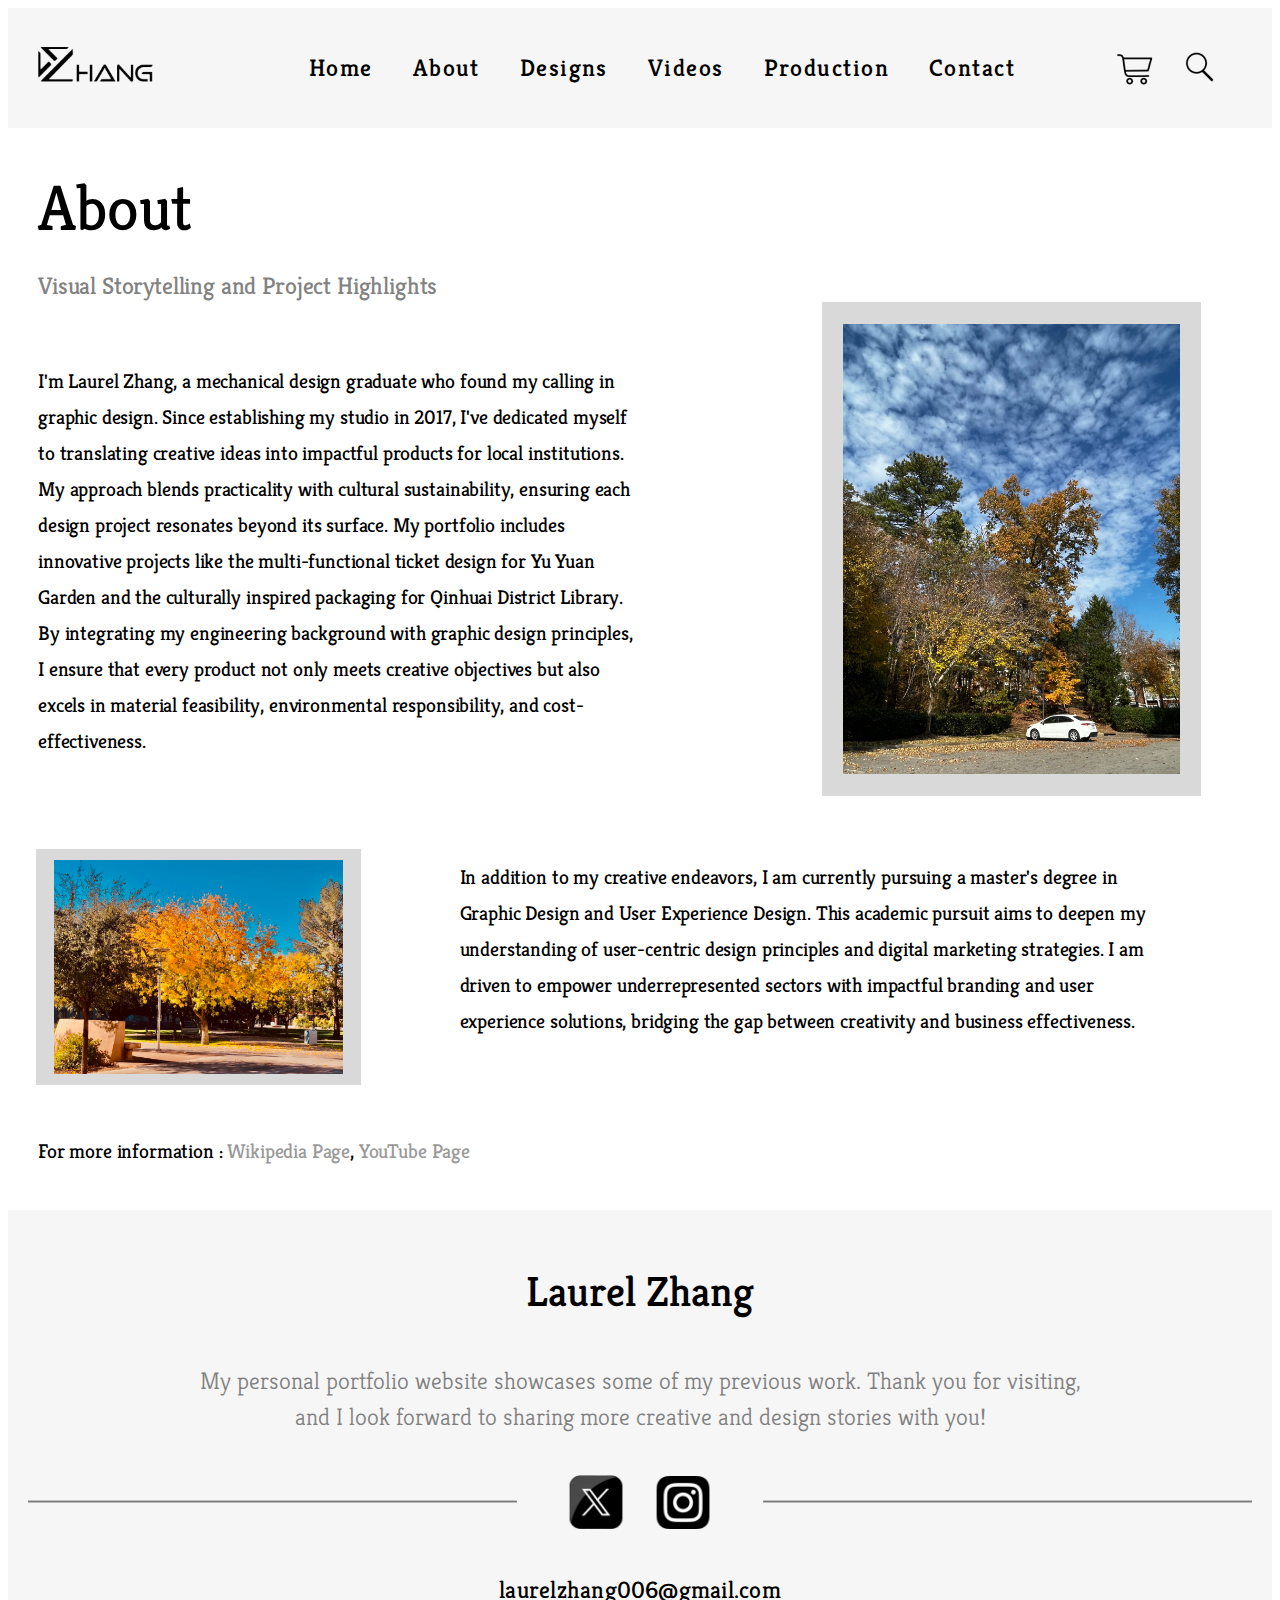
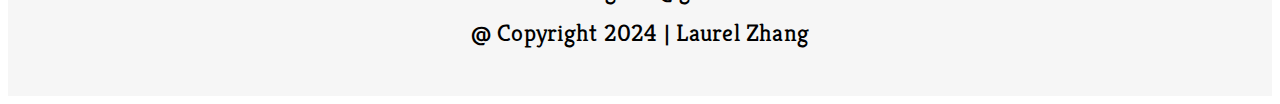
<file: about.html>
<!DOCTYPE html>
<html>
  <head>
    <title>About-Laurel Zhang (Chengchen Zhang)</title>
    <meta charset="utf-8" />
    <meta name="viewport" content="width=device-width, initial-scale=1" />

    <link rel="stylesheet" href="styles/about.css" />
    <link
      rel="stylesheet"
      href="https://fonts.googleapis.com/css2?family=Inter:wght@400;500&display=swap"
    />
    <link
      rel="stylesheet"
      href="https://fonts.googleapis.com/css2?family=Kreon:wght@500;700&display=swap"
    />
  </head>
  <body>
    <!-- !PAGE CONTENT! -->
    <div class="about-page">
      <!-- menu section -->
      <div class="menu">
        <a href="index.html">
          <img class="logo-icon" alt="logo" src="image/personal-logo.png" />
        </a>
        <!-- Toggle button for mobile -->
        <button class="menu-toggle" aria-label="Toggle menu">&#9776;</button>
        <!-- Menu items -->
        <div class="menu-items">
          <a href="index.html" class="home1">Home</a>
          <a href="about.html" class="about">About</a>
          <a href="designs.html" class="designs2">Designs</a>
          <a href="videos.html" class="videos3">Videos</a>
          <a href="production.html" class="production2">Production</a>
          <a href="contact.html" class="contact">Contact</a>
        </div>
        <!-- Icons section -->
        <div class="icon">
          <img
            class="shopping-cart-icon"
            alt="cart"
            src="image/shopping-cart-icon.png"
          />
          <img class="search-icon" alt="search" src="image/search-icon.png" />
        </div>
      </div>

      <!-- About section -->
      <div class="about-page1">
        <div class="about-page1-title">About</div>
        <div class="about-page1-text">
          Visual Storytelling and Project Highlights
        </div>

        <div class="about-content">
          <div class="about-page1-paragraph">
            I'm Laurel Zhang, a mechanical design graduate who found my calling
            in graphic design. Since establishing my studio in 2017, I've
            dedicated myself to translating creative ideas into impactful
            products for local institutions. My approach blends practicality
            with cultural sustainability, ensuring each design project resonates
            beyond its surface. My portfolio includes innovative projects like
            the multi-functional ticket design for Yu Yuan Garden and the
            culturally inspired packaging for Qinhuai District Library. By
            integrating my engineering background with graphic design
            principles, I ensure that every product not only meets creative
            objectives but also excels in material feasibility, environmental
            responsibility, and cost-effectiveness.
          </div>

          <div class="left-section">
            <img class="image-az" alt="az" src="image/a2.jpg" />
            <div class="square"></div>
          </div>
        </div>

        <div class="about-content">
          <div class="right-section">
            <img class="image-asu" alt="asu" src="image/asu.png" />
            <div class="square"></div>
          </div>

          <div class="about-page1-paragraph2">
            In addition to my creative endeavors, I am currently pursuing a
            master's degree in Graphic Design and User Experience Design. This
            academic pursuit aims to deepen my understanding of user-centric
            design principles and digital marketing strategies. I am driven to
            empower underrepresented sectors with impactful branding and user
            experience solutions, bridging the gap between creativity and
            business effectiveness.
          </div>
        </div>

        <div class="about-page1-paragraph">
          For more information :
          <a href="https://www.wikipedia.org/" target="_blank">Wikipedia Page</a
          >,
          <a href="https://www.youtube.com/" target="_blank">YouTube Page</a>
        </div>
      </div>

      <!-- bottom section -->
      <div class="bottom">
        <div class="laurel-zhang">Laurel Zhang</div>
        <div class="personal-details">
          My personal portfolio website showcases some of my previous work.
          Thank you for visiting, and I look forward to sharing more creative
          and design stories with you!
        </div>
        <img class="x-ins" alt="" src="image/x-ins.png" />
        <div class="bottom-email">
          laurelzhang006@gmail.com<br />
          @ Copyright 2024 | Laurel Zhang
        </div>
      </div>
    </div>

    <script>
      var menuToggle = document.querySelector(".menu-toggle");
      var menuItems = document.querySelector(".menu-items");
      var icon = document.querySelector(".icon");

      if (menuToggle && menuItems) {
        menuToggle.addEventListener("click", function () {
          this.classList.toggle("active");
          menuItems.classList.toggle("active");
          icon.classList.toggle("active");
        });
      }
    </script>
  </body>
</html>
</file>
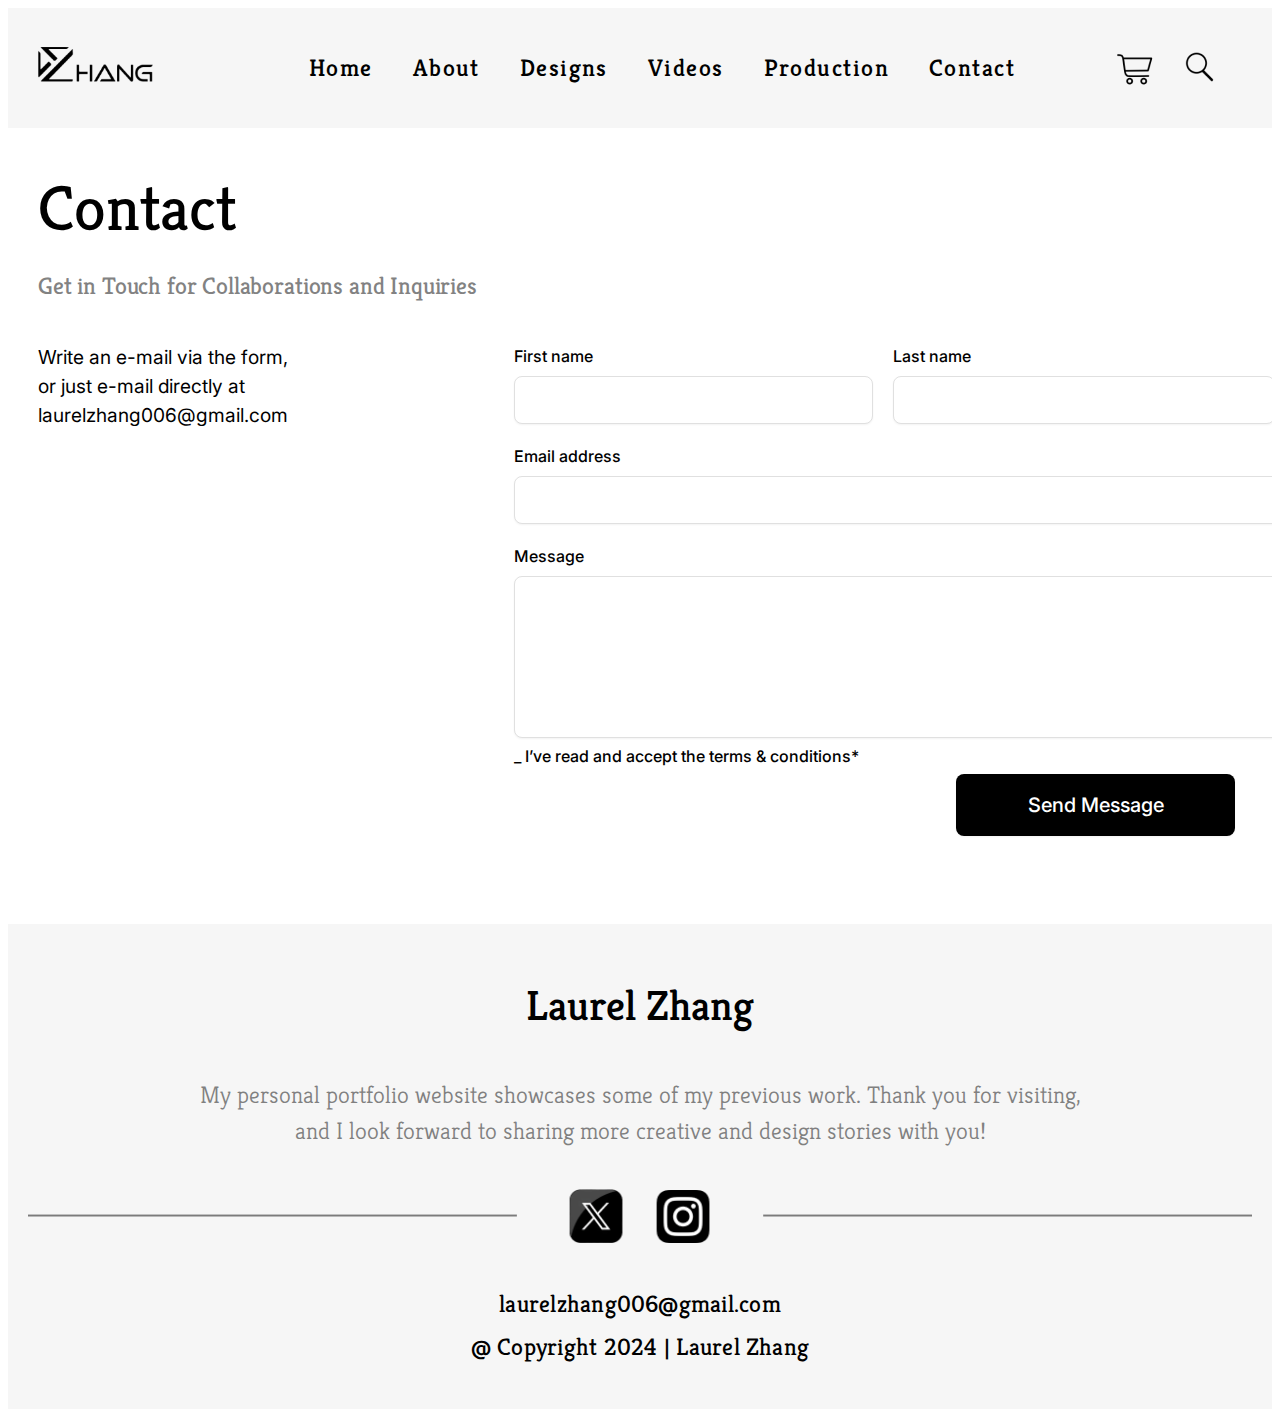
<file: contact.html>
<!DOCTYPE html>
<html>
  <head>
    <title>Contact-Laurel Zhang (Chengchen Zhang)</title>
    <meta charset="utf-8" />
    <meta name="viewport" content="width=device-width, initial-scale=1" />
    <link rel="stylesheet" href="styles/contact.css">
    <link
      rel="stylesheet"
      href="https://fonts.googleapis.com/css2?family=Inter:wght@400;500&display=swap"
    />
    <link
      rel="stylesheet"
      href="https://fonts.googleapis.com/css2?family=Kreon:wght@500;700&display=swap"
    />
  </head>
  <body>
    <!-- !PAGE CONTENT! -->
    <div class="contact-page">
      <!-- menu section -->
      <div class="menu">
        <a href="index.html">
          <img class="logo-icon" alt="logo" src="image/personal-logo.png" />
        </a>
        <!-- Toggle button for mobile -->
        <button class="menu-toggle" aria-label="Toggle menu">&#9776;</button>
        <!-- Menu items -->
        <div class="menu-items">
          <a href="index.html" class="home1">Home</a>
          <a href="about.html" class="about">About</a>
          <a href="designs.html" class="designs2">Designs</a>
          <a href="videos.html" class="videos3">Videos</a>
          <a href="production.html" class="production2">Production</a>
          <a href="contact.html" class="contact">Contact</a>
        </div>
        <!-- Icons section -->
        <div class="icon">
          <img
            class="shopping-cart-icon"
            alt="cart"
            src="image/shopping-cart-icon.png"
          />
          <img class="search-icon" alt="search" src="image/search-icon.png" />
        </div>
      </div>

      <!--Contact section -->
      <div class="contact-page1">
        <div class="contact-page1-title">Contact</div>
        <div class="contact-page1-text">
          Get in Touch for Collaborations and Inquiries
        </div>
      </div>

      <!--Details-->
      <div class="contact-items">
        <div class="email-details">
          <p>
            Write an e-mail via the form,<br />
            or just e-mail directly at <br />
            laurelzhang006@gmail.com
          </p>
        </div>

        <div class="input">
          <div class="first-name">First name</div>
          <div class="field"></div>
        </div>
        <div class="input1">
          <div class="first-name">Last name</div>
          <div class="field"></div>
        </div>
        <div class="input2">
          <div class="first-name">Email address</div>
          <div class="field"></div>
        </div>
        <div class="input3">
          <div class="first-name">Message</div>
          <div class="field"></div>
        </div>
        <div class="button">
          <div class="send-message">Send Message</div>
        </div>
        <div class="info">_ I’ve read and accept the terms & conditions*</div>
      </div>

      <!-- bottom section -->
      <div class="bottom">
        <div class="laurel-zhang">Laurel Zhang</div>
        <div class="personal-details">
          My personal portfolio website showcases some of my previous work.
          Thank you for visiting, and I look forward to sharing more creative
          and design stories with you!
        </div>
        <img class="x-ins" alt="" src="image/x-ins.png" />
        <div class="bottom-email">
          laurelzhang006@gmail.com<br />
          @ Copyright 2024 | Laurel Zhang
        </div>
      </div>
    </div>

    <script>
      var menuToggle = document.querySelector(".menu-toggle");
      var menuItems = document.querySelector(".menu-items");
      var icon = document.querySelector(".icon");

      if (menuToggle && menuItems) {
        menuToggle.addEventListener("click", function () {
          this.classList.toggle("active");
          menuItems.classList.toggle("active");
          icon.classList.toggle("active");
        });
      }
    </script>
  </body>
</html>
</file>
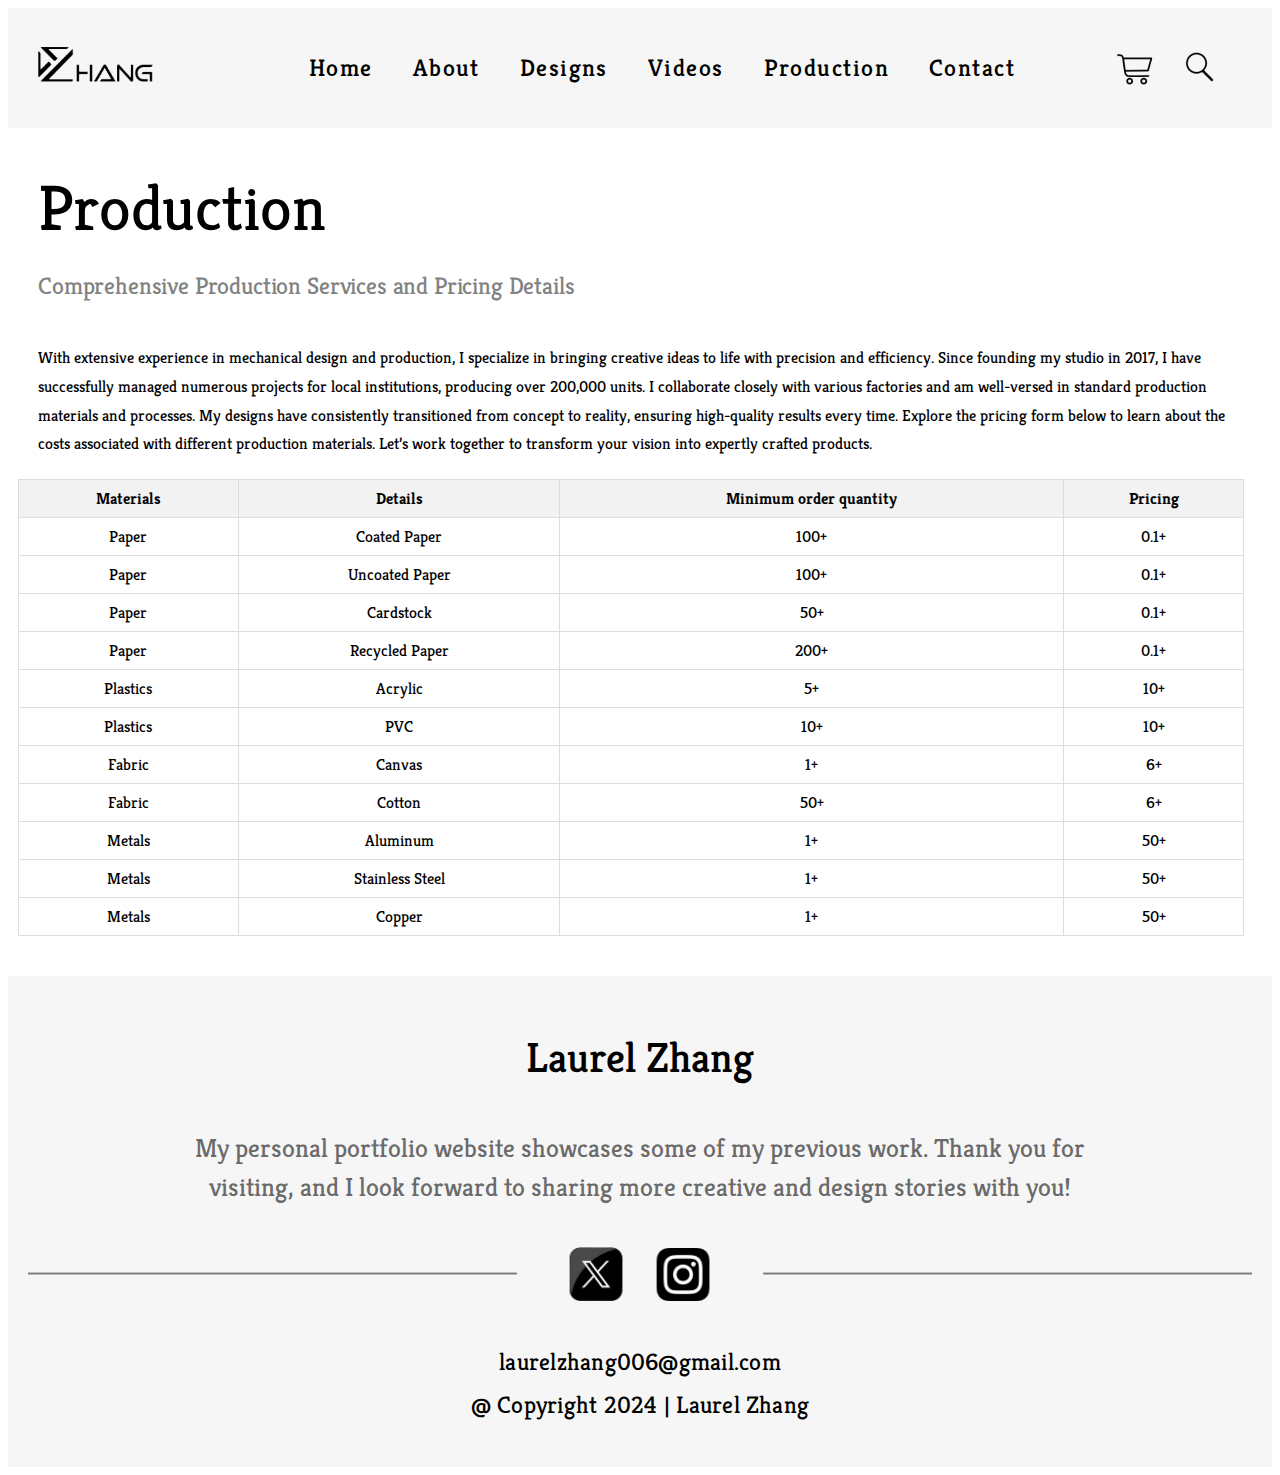
<file: production.html>
<!DOCTYPE html>
<html>
  <head>
    <title>Production-Laurel Zhang (Chengchen Zhang)</title>
    <meta charset="utf-8" />
    <meta name="viewport" content="width=device-width, initial-scale=1" />
    <link rel="stylesheet" href="styles/production.css">
    <link
      rel="stylesheet"
      href="https://fonts.googleapis.com/css2?family=Inter:wght@400;500&display=swap"
    />
    <link
      rel="stylesheet"
      href="https://fonts.googleapis.com/css2?family=Kreon:wght@500;700&display=swap"
    />
  </head>
  <body>
    <!-- !PAGE CONTENT! -->
    <div class="production-page">
      <!-- menu section -->
      <div class="menu">
        <a href="index.html">
          <img class="logo-icon" alt="logo" src="image/personal-logo.png" />
        </a>
        <!-- Toggle button for mobile -->
        <button class="menu-toggle" aria-label="Toggle menu">&#9776;</button>
        <!-- Menu items -->
        <div class="menu-items">
          <a href="index.html" class="home1">Home</a>
          <a href="about.html" class="about">About</a>
          <a href="designs.html" class="designs2">Designs</a>
          <a href="videos.html" class="videos3">Videos</a>
          <a href="production.html" class="production2">Production</a>
          <a href="contact.html" class="contact">Contact</a>
        </div>
        <!-- Icons section -->
        <div class="icon">
          <img
            class="shopping-cart-icon"
            alt="cart"
            src="image/shopping-cart-icon.png"
          />
          <img class="search-icon" alt="search" src="image/search-icon.png" />
        </div>
      </div>

      <!--production section -->
      <div class="production-page1">
        <div class="production-page1-title">Production</div>
        <div class="production-page1-text">
          Comprehensive Production Services and Pricing Details
        </div>
      </div>

      <div class="production-page1-paragraph">
        With extensive experience in mechanical design and production, I
        specialize in bringing creative ideas to life with precision and
        efficiency. Since founding my studio in 2017, I have successfully
        managed numerous projects for local institutions, producing over 200,000
        units. I collaborate closely with various factories and am well-versed
        in standard production materials and processes. My designs have
        consistently transitioned from concept to reality, ensuring high-quality
        results every time. Explore the pricing form below to learn about the
        costs associated with different production materials. Let’s work
        together to transform your vision into expertly crafted products.
      </div>

      <!--table section -->

      <table id="material-table">
        <thead>
          <tr>
            <th>Materials</th>
            <th>Details</th>
            <th data-type="number">Minimum order quantity</th>
            <th data-type="number">Pricing</th>
          </tr>
        </thead>
        <tbody>
          <tr>
            <td>Paper</td>
            <td>Coated Paper</td>
            <td>100+</td>
            <td>0.1+</td>
          </tr>
          <tr>
            <td>Paper</td>
            <td>Uncoated Paper</td>
            <td>100+</td>
            <td>0.1+</td>
          </tr>
          <tr>
            <td>Paper</td>
            <td>Cardstock</td>
            <td>50+</td>
            <td>0.1+</td>
          </tr>
          <tr>
            <td>Paper</td>
            <td>Recycled Paper</td>
            <td>200+</td>
            <td>0.1+</td>
          </tr>
          <tr>
            <td>Plastics</td>
            <td>Acrylic</td>
            <td>5+</td>
            <td>10+</td>
          </tr>
          <tr>
            <td>Plastics</td>
            <td>PVC</td>
            <td>10+</td>
            <td>10+</td>
          </tr>
          <tr>
            <td>Fabric</td>
            <td>Canvas</td>
            <td>1+</td>
            <td>6+</td>
          </tr>
          <tr>
            <td>Fabric</td>
            <td>Cotton</td>
            <td>50+</td>
            <td>6+</td>
          </tr>
          <tr>
            <td>Metals</td>
            <td>Aluminum</td>
            <td>1+</td>
            <td>50+</td>
          </tr>
          <tr>
            <td>Metals</td>
            <td>Stainless Steel</td>
            <td>1+</td>
            <td>50+</td>
          </tr>
          <tr>
            <td>Metals</td>
            <td>Copper</td>
            <td>1+</td>
            <td>50+</td>
          </tr>
        </tbody>
      </table>

      <!-- bottom section -->
      <div class="bottom">
        <div class="laurel-zhang">Laurel Zhang</div>
        <div class="personal-details">
          My personal portfolio website showcases some of my previous work.
          Thank you for visiting, and I look forward to sharing more creative
          and design stories with you!
        </div>
        <img class="x-ins" alt="" src="image/x-ins.png" />
        <div class="bottom-email">
          laurelzhang006@gmail.com<br />
          @ Copyright 2024 | Laurel Zhang
        </div>
      </div>
    </div>

    <script>
      var menuToggle = document.querySelector(".menu-toggle");
      var menuItems = document.querySelector(".menu-items");
      var icon = document.querySelector(".icon");

      if (menuToggle && menuItems) {
        menuToggle.addEventListener("click", function () {
          this.classList.toggle("active");
          menuItems.classList.toggle("active");
          icon.classList.toggle("active");
        });
      }
    </script>

    <script>
      document.addEventListener("DOMContentLoaded", () => {
        const table = document.querySelector("#material-table");
        const headers = table.querySelectorAll("th");

        headers.forEach((header, index) => {
          header.addEventListener("click", () => {
            sortTableByColumn(table, index, header.dataset.type);
          });
        });
      });

      function sortTableByColumn(table, columnIndex, type) {
        const tbody = table.querySelector("tbody");
        const rows = Array.from(tbody.querySelectorAll("tr"));

        const getCellValue = (row, index) => {
          const cell = row.children[index];
          const cellText = cell ? cell.textContent.trim() : "";
          return type === "number"
            ? parseFloat(cellText.replace(/[^\d.-]/g, ""))
            : cellText;
        };

        const compare = (a, b) => {
          const aValue = getCellValue(a, columnIndex);
          const bValue = getCellValue(b, columnIndex);

          if (type === "number") {
            return aValue - bValue;
          } else {
            return aValue.localeCompare(bValue);
          }
        };

        const sortedRows = rows.sort((a, b) => compare(a, b));

        while (tbody.firstChild) {
          tbody.removeChild(tbody.firstChild);
        }

        sortedRows.forEach((row) => tbody.appendChild(row));
      }
    </script>
  </body>
</html>
</file>
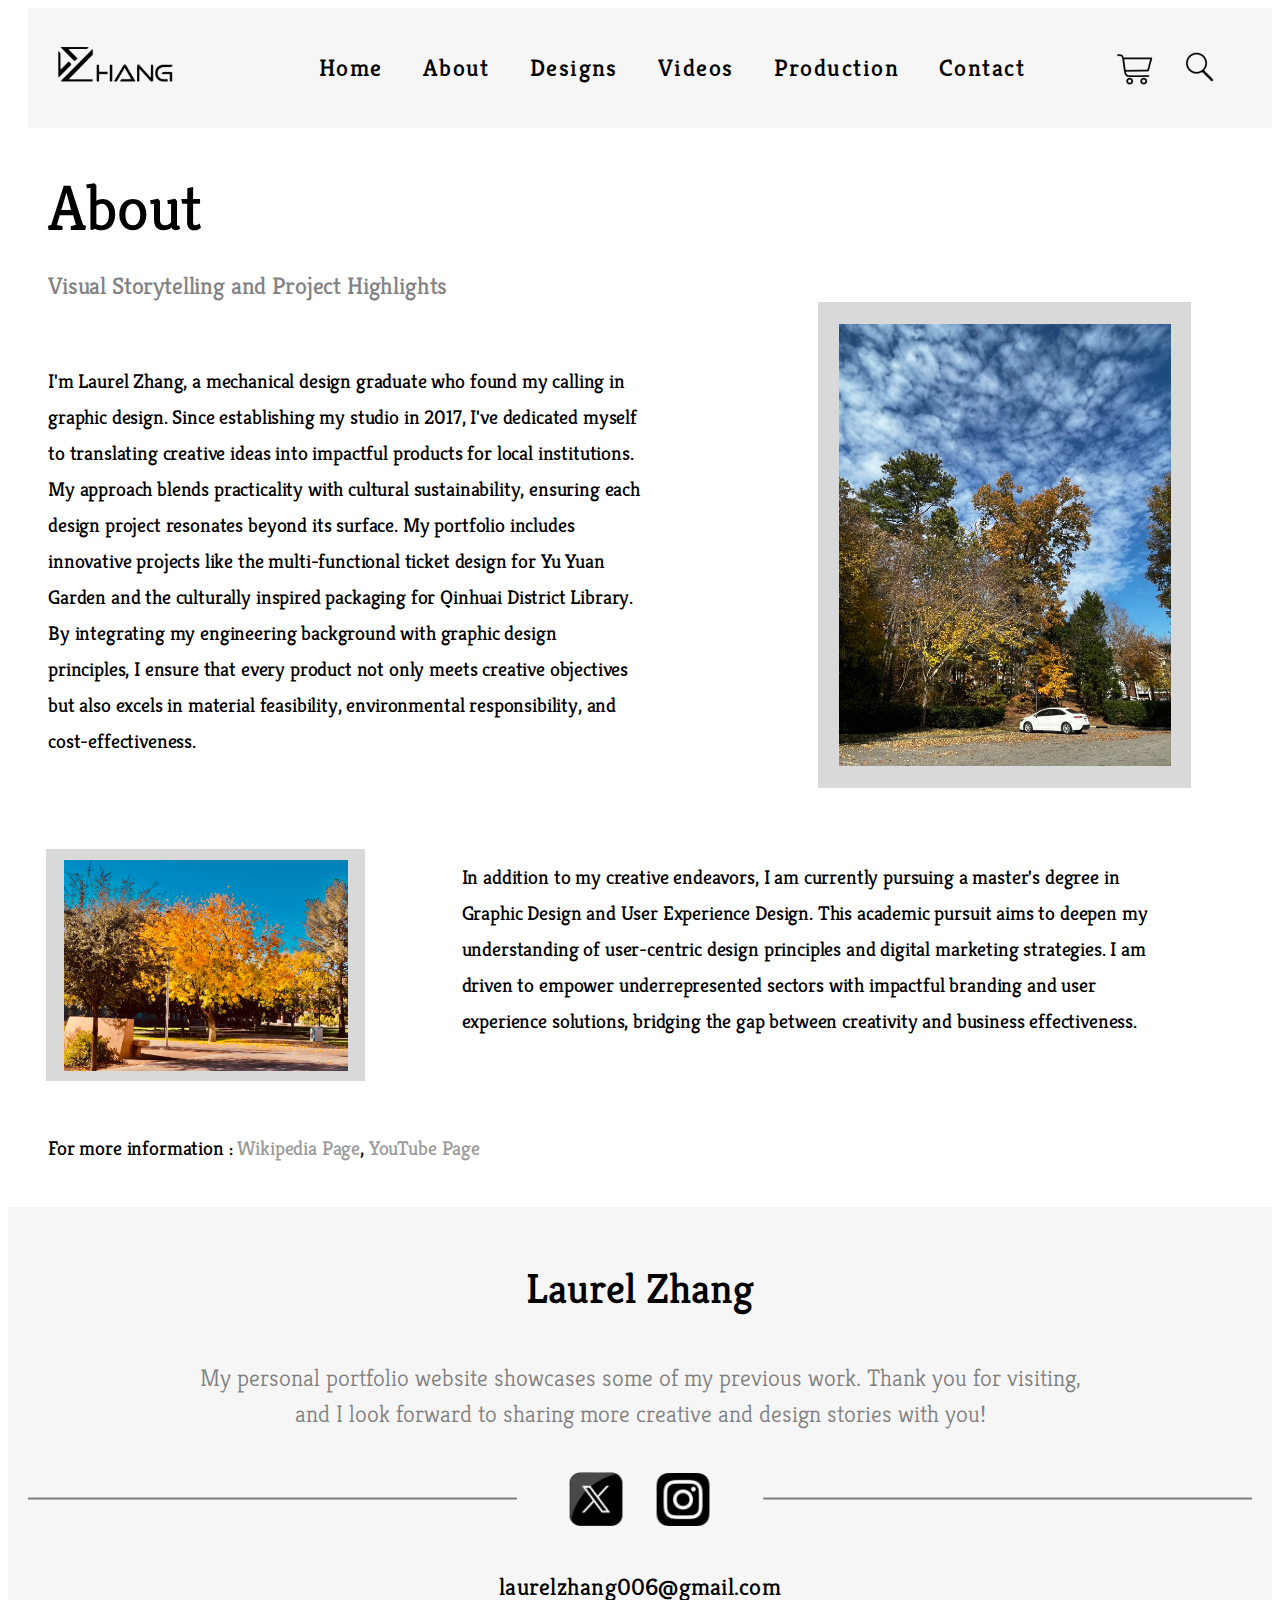
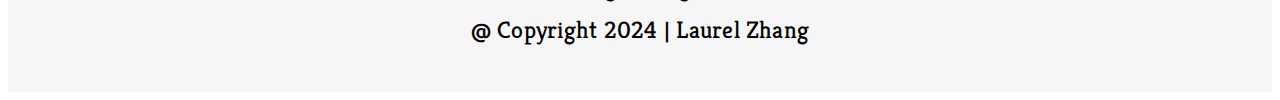
<file: x455/about.html>
<!DOCTYPE html>
<html>
  <head>
    <title>About-Laurel Zhang (Chengchen Zhang)</title>
    <meta charset="utf-8" />
    <meta name="viewport" content="width=device-width, initial-scale=1" />

    <link rel="stylesheet" href="/css/about.css" />
    <link
      rel="stylesheet"
      href="https://fonts.googleapis.com/css2?family=Inter:wght@400;500&display=swap"
    />
    <link
      rel="stylesheet"
      href="https://fonts.googleapis.com/css2?family=Kreon:wght@500;700&display=swap"
    />
  </head>
  <body>
    <!-- !PAGE CONTENT! -->
    <div class="about-page">
      <!-- menu section -->
      <div class="menu">
        <a href="/index.html">
          <img class="logo-icon" alt="logo" src="/image/personal-logo.png" />
        </a>
        <!-- Toggle button for mobile -->
        <button class="menu-toggle" aria-label="Toggle menu">&#9776;</button>
        <!-- Menu items -->
        <div class="menu-items">
          <a href="/index.html" class="home1">Home</a>
          <a href="about.html" class="about">About</a>
          <a href="designs.html" class="designs2">Designs</a>
          <a href="videos.html" class="videos3">Videos</a>
          <a href="production.html" class="production2">Production</a>
          <a href="contact.html" class="contact">Contact</a>
        </div>
        <!-- Icons section -->
        <div class="icon">
          <img
            class="shopping-cart-icon"
            alt="cart"
            src="/image/shopping-cart-icon.png"
          />
          <img class="search-icon" alt="search" src="/image/search-icon.png" />
        </div>
      </div>

      <!-- About section -->
      <div class="about-page1">
        <div class="about-page1-title">About</div>
        <div class="about-page1-text">
          Visual Storytelling and Project Highlights
        </div>

        <div class="about-content">
          <div class="about-page1-paragraph">
            I'm Laurel Zhang, a mechanical design graduate who found my calling
            in graphic design. Since establishing my studio in 2017, I've
            dedicated myself to translating creative ideas into impactful
            products for local institutions. My approach blends practicality
            with cultural sustainability, ensuring each design project resonates
            beyond its surface. My portfolio includes innovative projects like
            the multi-functional ticket design for Yu Yuan Garden and the
            culturally inspired packaging for Qinhuai District Library. By
            integrating my engineering background with graphic design
            principles, I ensure that every product not only meets creative
            objectives but also excels in material feasibility, environmental
            responsibility, and cost-effectiveness.
          </div>

          <div class="left-section">
            <img class="image-az" alt="az" src="/image/a2.jpg" />
            <div class="square"></div>
          </div>
        </div>

        <div class="about-content">
          <div class="right-section">
            <img class="image-asu" alt="asu" src="/image/asu.png" />
            <div class="square"></div>
          </div>

          <div class="about-page1-paragraph2">
            In addition to my creative endeavors, I am currently pursuing a
            master's degree in Graphic Design and User Experience Design. This
            academic pursuit aims to deepen my understanding of user-centric
            design principles and digital marketing strategies. I am driven to
            empower underrepresented sectors with impactful branding and user
            experience solutions, bridging the gap between creativity and
            business effectiveness.
          </div>
        </div>

        <div class="about-page1-paragraph">
          For more information :
          <a href="https://www.wikipedia.org/" target="_blank">Wikipedia Page</a
          >,
          <a href="https://www.youtube.com/" target="_blank">YouTube Page</a>
        </div>
      </div>

      <!-- bottom section -->
      <div class="bottom">
        <div class="laurel-zhang">Laurel Zhang</div>
        <div class="personal-details">
          My personal portfolio website showcases some of my previous work.
          Thank you for visiting, and I look forward to sharing more creative
          and design stories with you!
        </div>
        <img class="x-ins" alt="" src="/image/x-ins.png" />
        <div class="bottom-email">
          laurelzhang006@gmail.com<br />
          @ Copyright 2024 | Laurel Zhang
        </div>
      </div>
    </div>

    <script>
      var menuToggle = document.querySelector(".menu-toggle");
      var menuItems = document.querySelector(".menu-items");
      var icon = document.querySelector(".icon");

      if (menuToggle && menuItems) {
        menuToggle.addEventListener("click", function () {
          this.classList.toggle("active");
          menuItems.classList.toggle("active");
          icon.classList.toggle("active");
        });
      }
    </script>
  </body>
</html>
</file>
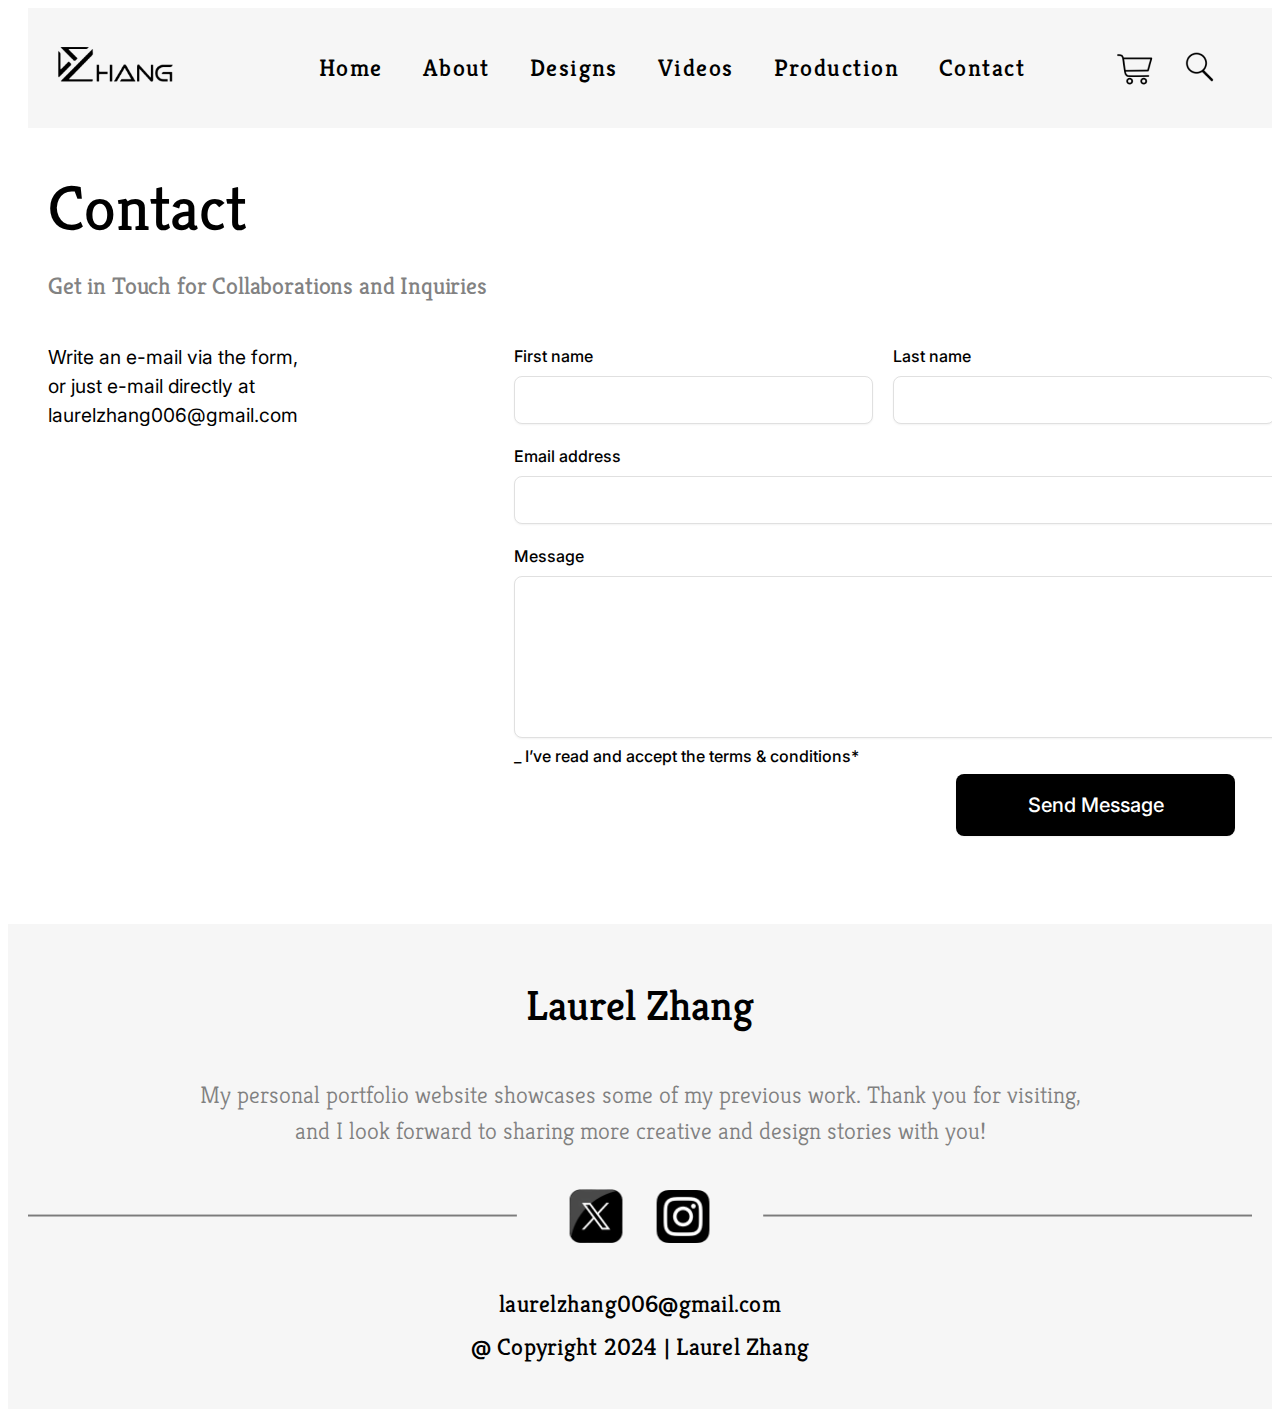
<file: x455/contact.html>
<!DOCTYPE html>
<html>
  <head>
    <title>Contact-Laurel Zhang (Chengchen Zhang)</title>
    <meta charset="utf-8" />
    <meta name="viewport" content="width=device-width, initial-scale=1" />
    <link rel="stylesheet" href="/css/contact.css" />
    <link
      rel="stylesheet"
      href="https://fonts.googleapis.com/css2?family=Inter:wght@400;500&display=swap"
    />
    <link
      rel="stylesheet"
      href="https://fonts.googleapis.com/css2?family=Kreon:wght@500;700&display=swap"
    />
  </head>
  <body>
    <!-- !PAGE CONTENT! -->
    <div class="contact-page">
      <!-- menu section -->
      <div class="menu">
        <a href="/index.html">
          <img class="logo-icon" alt="logo" src="/image/personal-logo.png" />
        </a>
        <!-- Toggle button for mobile -->
        <button class="menu-toggle" aria-label="Toggle menu">&#9776;</button>
        <!-- Menu items -->
        <div class="menu-items">
          <a href="/index.html" class="home1">Home</a>
          <a href="about.html" class="about">About</a>
          <a href="designs.html" class="designs2">Designs</a>
          <a href="videos.html" class="videos3">Videos</a>
          <a href="production.html" class="production2">Production</a>
          <a href="contact.html" class="contact">Contact</a>
        </div>
        <!-- Icons section -->
        <div class="icon">
          <img
            class="shopping-cart-icon"
            alt="cart"
            src="/image/shopping-cart-icon.png"
          />
          <img class="search-icon" alt="search" src="/image/search-icon.png" />
        </div>
      </div>

      <!--Contact section -->
      <div class="contact-page1">
        <div class="contact-page1-title">Contact</div>
        <div class="contact-page1-text">
          Get in Touch for Collaborations and Inquiries
        </div>
      </div>

      <!--Details-->
      <div class="contact-items">
        <div class="email-details">
          <p>
            Write an e-mail via the form,<br />
            or just e-mail directly at <br />
            laurelzhang006@gmail.com
          </p>
        </div>

        <div class="input">
          <div class="first-name">First name</div>
          <div class="field"></div>
        </div>
        <div class="input1">
          <div class="first-name">Last name</div>
          <div class="field"></div>
        </div>
        <div class="input2">
          <div class="first-name">Email address</div>
          <div class="field"></div>
        </div>
        <div class="input3">
          <div class="first-name">Message</div>
          <div class="field"></div>
        </div>
        <div class="button">
          <div class="send-message">Send Message</div>
        </div>
        <div class="info">_ I’ve read and accept the terms & conditions*</div>
      </div>

      <!-- bottom section -->
      <div class="bottom">
        <div class="laurel-zhang">Laurel Zhang</div>
        <div class="personal-details">
          My personal portfolio website showcases some of my previous work.
          Thank you for visiting, and I look forward to sharing more creative
          and design stories with you!
        </div>
        <img class="x-ins" alt="" src="/image/x-ins.png" />
        <div class="bottom-email">
          laurelzhang006@gmail.com<br />
          @ Copyright 2024 | Laurel Zhang
        </div>
      </div>
    </div>

    <script>
      var menuToggle = document.querySelector(".menu-toggle");
      var menuItems = document.querySelector(".menu-items");
      var icon = document.querySelector(".icon");

      if (menuToggle && menuItems) {
        menuToggle.addEventListener("click", function () {
          this.classList.toggle("active");
          menuItems.classList.toggle("active");
          icon.classList.toggle("active");
        });
      }
    </script>
  </body>
</html>
</file>
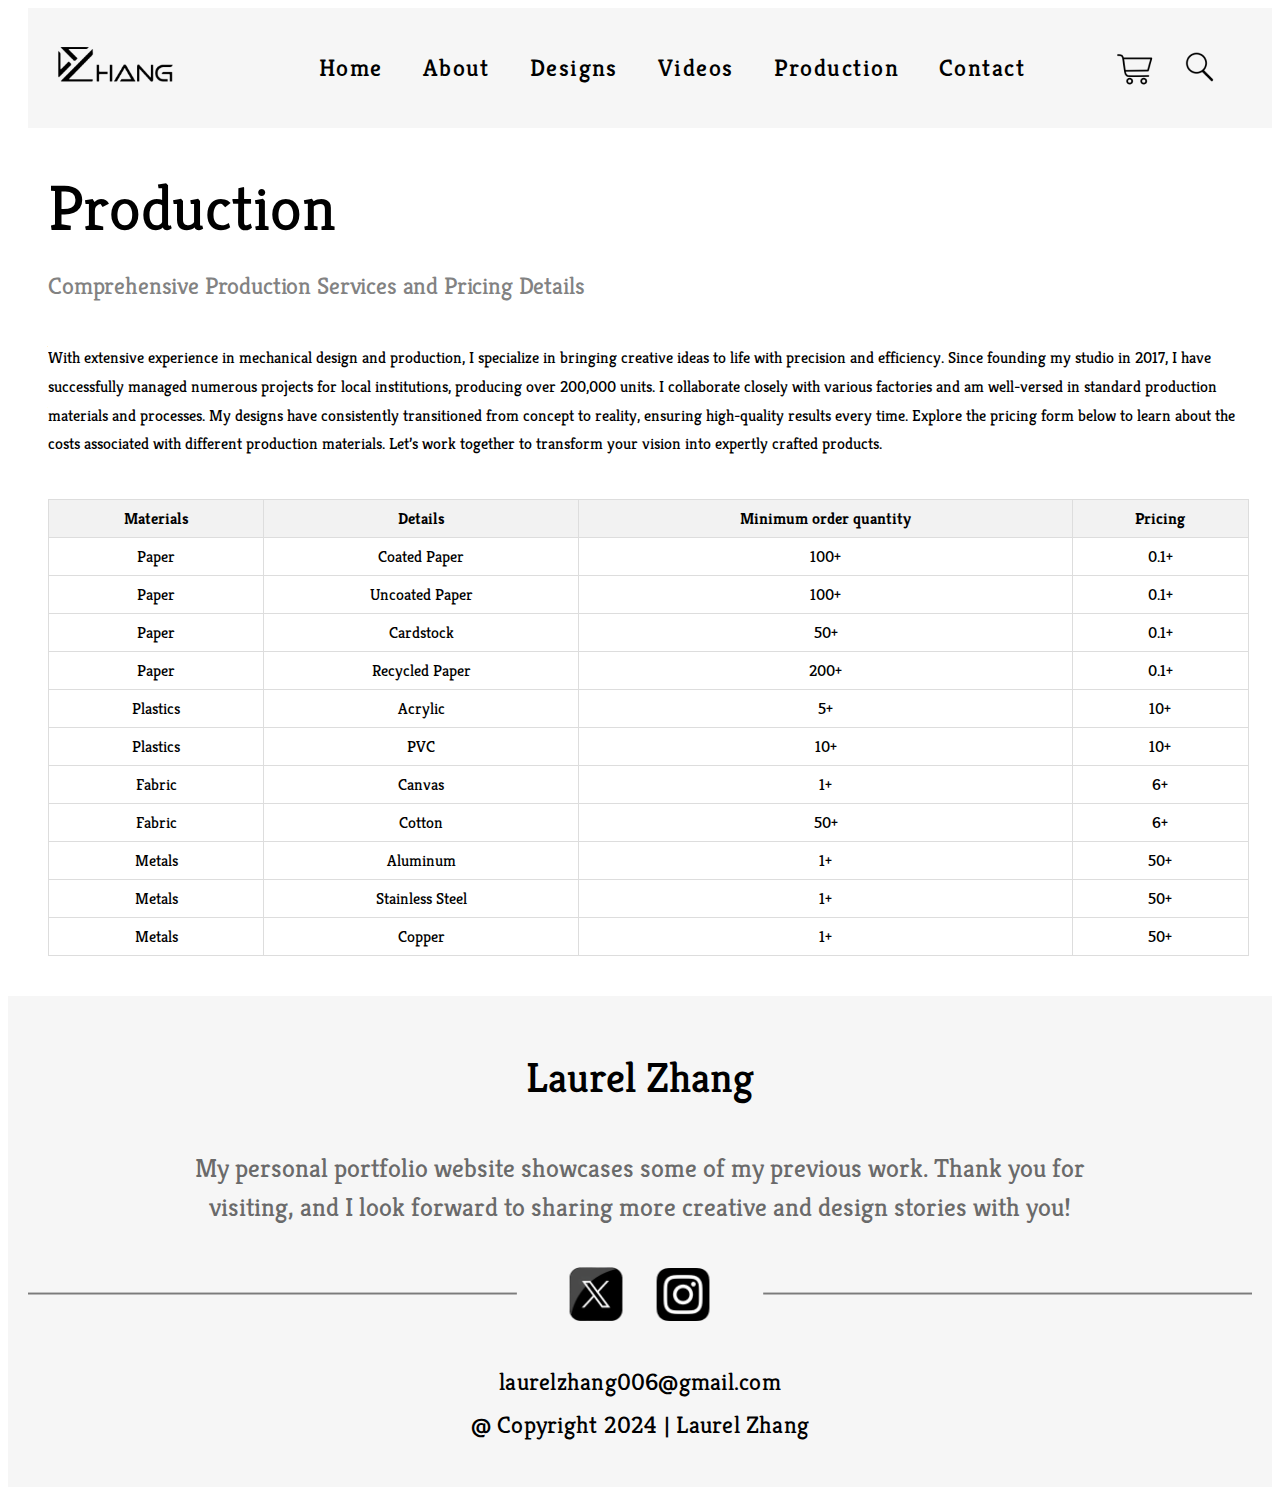
<file: x455/production.html>
<!DOCTYPE html>
<html>
  <head>
    <title>Production-Laurel Zhang (Chengchen Zhang)</title>
    <meta charset="utf-8" />
    <meta name="viewport" content="width=device-width, initial-scale=1" />
    <link rel="stylesheet" href="/css/production.css" />
    <link
      rel="stylesheet"
      href="https://fonts.googleapis.com/css2?family=Inter:wght@400;500&display=swap"
    />
    <link
      rel="stylesheet"
      href="https://fonts.googleapis.com/css2?family=Kreon:wght@500;700&display=swap"
    />
  </head>
  <body>
    <!-- !PAGE CONTENT! -->
    <div class="production-page">
      <!-- menu section -->
      <div class="menu">
        <a href="/index.html">
          <img class="logo-icon" alt="logo" src="/image/personal-logo.png" />
        </a>
        <!-- Toggle button for mobile -->
        <button class="menu-toggle" aria-label="Toggle menu">&#9776;</button>
        <!-- Menu items -->
        <div class="menu-items">
          <a href="/index.html" class="home1">Home</a>
          <a href="about.html" class="about">About</a>
          <a href="designs.html" class="designs2">Designs</a>
          <a href="videos.html" class="videos3">Videos</a>
          <a href="production.html" class="production2">Production</a>
          <a href="contact.html" class="contact">Contact</a>
        </div>
        <!-- Icons section -->
        <div class="icon">
          <img
            class="shopping-cart-icon"
            alt="cart"
            src="/image/shopping-cart-icon.png"
          />
          <img class="search-icon" alt="search" src="/image/search-icon.png" />
        </div>
      </div>

      <!--production section -->
      <div class="production-page1">
        <div class="production-page1-title">Production</div>
        <div class="production-page1-text">
          Comprehensive Production Services and Pricing Details
        </div>
      </div>

      <div class="production-page1-paragraph">
        With extensive experience in mechanical design and production, I
        specialize in bringing creative ideas to life with precision and
        efficiency. Since founding my studio in 2017, I have successfully
        managed numerous projects for local institutions, producing over 200,000
        units. I collaborate closely with various factories and am well-versed
        in standard production materials and processes. My designs have
        consistently transitioned from concept to reality, ensuring high-quality
        results every time. Explore the pricing form below to learn about the
        costs associated with different production materials. Let’s work
        together to transform your vision into expertly crafted products.
      </div>

      <!--table section -->

      <table id="material-table">
        <thead>
          <tr>
            <th>Materials</th>
            <th>Details</th>
            <th data-type="number">Minimum order quantity</th>
            <th data-type="number">Pricing</th>
          </tr>
        </thead>
        <tbody>
          <tr>
            <td>Paper</td>
            <td>Coated Paper</td>
            <td>100+</td>
            <td>0.1+</td>
          </tr>
          <tr>
            <td>Paper</td>
            <td>Uncoated Paper</td>
            <td>100+</td>
            <td>0.1+</td>
          </tr>
          <tr>
            <td>Paper</td>
            <td>Cardstock</td>
            <td>50+</td>
            <td>0.1+</td>
          </tr>
          <tr>
            <td>Paper</td>
            <td>Recycled Paper</td>
            <td>200+</td>
            <td>0.1+</td>
          </tr>
          <tr>
            <td>Plastics</td>
            <td>Acrylic</td>
            <td>5+</td>
            <td>10+</td>
          </tr>
          <tr>
            <td>Plastics</td>
            <td>PVC</td>
            <td>10+</td>
            <td>10+</td>
          </tr>
          <tr>
            <td>Fabric</td>
            <td>Canvas</td>
            <td>1+</td>
            <td>6+</td>
          </tr>
          <tr>
            <td>Fabric</td>
            <td>Cotton</td>
            <td>50+</td>
            <td>6+</td>
          </tr>
          <tr>
            <td>Metals</td>
            <td>Aluminum</td>
            <td>1+</td>
            <td>50+</td>
          </tr>
          <tr>
            <td>Metals</td>
            <td>Stainless Steel</td>
            <td>1+</td>
            <td>50+</td>
          </tr>
          <tr>
            <td>Metals</td>
            <td>Copper</td>
            <td>1+</td>
            <td>50+</td>
          </tr>
        </tbody>
      </table>

      <!-- bottom section -->
      <div class="bottom">
        <div class="laurel-zhang">Laurel Zhang</div>
        <div class="personal-details">
          My personal portfolio website showcases some of my previous work.
          Thank you for visiting, and I look forward to sharing more creative
          and design stories with you!
        </div>
        <img class="x-ins" alt="" src="/image/x-ins.png" />
        <div class="bottom-email">
          laurelzhang006@gmail.com<br />
          @ Copyright 2024 | Laurel Zhang
        </div>
      </div>
    </div>

    <script>
      var menuToggle = document.querySelector(".menu-toggle");
      var menuItems = document.querySelector(".menu-items");
      var icon = document.querySelector(".icon");

      if (menuToggle && menuItems) {
        menuToggle.addEventListener("click", function () {
          this.classList.toggle("active");
          menuItems.classList.toggle("active");
          icon.classList.toggle("active");
        });
      }
    </script>

    <script>
      document.addEventListener("DOMContentLoaded", () => {
        const table = document.querySelector("#material-table");
        const headers = table.querySelectorAll("th");

        headers.forEach((header, index) => {
          header.addEventListener("click", () => {
            sortTableByColumn(table, index, header.dataset.type);
          });
        });
      });

      function sortTableByColumn(table, columnIndex, type) {
        const tbody = table.querySelector("tbody");
        const rows = Array.from(tbody.querySelectorAll("tr"));

        const getCellValue = (row, index) => {
          const cell = row.children[index];
          const cellText = cell ? cell.textContent.trim() : "";
          return type === "number"
            ? parseFloat(cellText.replace(/[^\d.-]/g, ""))
            : cellText;
        };

        const compare = (a, b) => {
          const aValue = getCellValue(a, columnIndex);
          const bValue = getCellValue(b, columnIndex);

          if (type === "number") {
            return aValue - bValue;
          } else {
            return aValue.localeCompare(bValue);
          }
        };

        const sortedRows = rows.sort((a, b) => compare(a, b));

        while (tbody.firstChild) {
          tbody.removeChild(tbody.firstChild);
        }

        sortedRows.forEach((row) => tbody.appendChild(row));
      }
    </script>
  </body>
</html>
</file>
<file: styles/about.css>
.about-page {
    width: 100%;
    background-color: #fff;
    overflow: auto;
    color: #000;
    font-family:  Kreon,serif;
}

/* Main menu container */
.menu {
    position: relative;
    height: 120px;
    font-size: 24px;
    color: #000;
    font-family: Kreon, serif; 
    background-color: #f6f6f6;
    display: flex;
    justify-content: space-between; 
    align-items: center; 
    padding: 0 10px; 
    box-sizing: border-box; 
    z-index: 10;
}

/* Menu items */
.menu-items {
    display: flex;
    gap: 40px; 
    letter-spacing: 0.06em;
    line-height: 150%;
    font-weight: 500;
    z-index: 1001;
}

.menu-items a {
    text-decoration: none; 
    color: inherit; 
    position: relative; 
    cursor: pointer; 
}

.menu-items a::after,
.menu-toggle.active ~ .menu-items a::after {
    content: '';
    position: absolute;
    width: 100%;
    height: 2px;
    background-color: #000; 
    left: 0;
    bottom: -5px; 
    transform: scaleX(0);
    transform-origin: bottom right;
    transition: transform 0.25s ease-out;
}

.menu-items a:hover::after {
    transform: scaleX(1);
    transform-origin: bottom left;
}

/* Logo icon */
.logo-icon {
    margin-left: 20px;
    width: 162px;
    height: auto;
    object-fit: cover;
}

/* Icons section */
.icon {
    display: flex;
    gap: 20px;
    align-items: center;
    cursor: pointer;
    margin-right: 40px;
}

/* Shopping cart and search icons */
.shopping-cart-icon,
.search-icon {
    width: 44px;
    height: 44px;
    object-fit: cover;
}

/* Show menu items on larger screens */
@media only screen and (min-width: 769px) {
    .menu-items {
        display: flex !important;
    }
    .icon {
        display: flex !important;
    }
}

/* Hide menu items by default on smaller screens */
@media only screen and (max-width: 768px) {
    .menu-items {
        display: none;
    }
    .icon {
        display: none;
    }
}

/* Show menu items when toggle button is clicked */
.menu-toggle.active ~ .menu-items {
    display: flex;
    flex-direction: column;
    position: absolute;
    top: 120px;
    right: 0px;
    background-color: #f6f6f6;
    width: 100%;
    text-align: center;
    padding-top: 30px;
    padding-bottom: 160px; 
    z-index: 1001;
}

/* Show icons at the bottom of the menu section on mobile */
.menu-toggle.active ~ .icon {
    display: flex;
    align-items: center;
    position: absolute;
    top:620px;
    left: 50%;
    transform: translateX(-50%);
    z-index: 1001;
}

/* Toggle button for mobile */
.menu-toggle {
    background: none;
    border: none;
    font-size: 28px;
    display: none;
    cursor: pointer;
}

/* Adjusted logo icon width for mobile */
.logo-icon {
    width: 60%;
}

/* Show toggle button on smaller screens */
@media only screen and (max-width: 768px) {
    .menu-toggle {
        display: block;
    }
}

/* About section */

.about-page1 {
    position: relative;
    margin: 40px 10px 0px; 
    display: flex;
    flex-direction: column;
    align-items: flex-start;
    gap: 20px;
    box-sizing: border-box;
    letter-spacing: -0.01em;
}

.about-page1-title {
    font-family: Kreon, serif; 
    font-size: 4em;
    margin: 0 20px; 
}

.about-page1-text {
    margin: 0 20px; 
    font-size: 1.5em;
    line-height: 150%;
    color: #828282;
}

.about-page1-paragraph {
    margin: 40px 20px 20px; 
    width: 50%;
    font-size: 1.25em;
    line-height: 180%;
    font-weight: 400;
    color: #000;
    text-align: left;
}

.about-page1-paragraph a {
    text-decoration: none; 
    color: rgb(154, 154, 154);}

.about-content {
    display: flex;
    flex-direction: row;
    justify-content: space-between;
    align-items: flex-start;
    margin-right:40px;
}

.left-section{
    margin-top: 0px;
    position: relative;
    width: 35%;
    display: flex;
    justify-content: center; 
    align-items: center;

}
.image-az{
    width: 80%; 
    height: auto;
    object-fit: cover;
    z-index: 1; 
}

.right-section {
   margin-top: 60px;
    position: relative;
    width: 30%;
    display: flex;
    justify-content: center; 
    align-items: center;
}

.about-page1-paragraph2 {
    margin-right:40px;
    margin-top:60px;
    width: 60%;
    font-size: 1.25em;
    line-height: 180%;
    font-weight: 400;
    color: #000;
    text-align: left;
}

.image-asu {
    width: 80%; 
    height: auto;
    object-fit: cover;
    z-index: 1; 
}

.square {
    position: absolute;
    width: 90%; 
    height: 110%; 
    background-color: #d9d9d9;
    z-index: 0; 
}


/* Bottom section */
.bottom {
    position: relative;
    margin: 20px 0px 0px; 
    width: 100%;
    background-color: #f6f6f6;
    text-align: center;
    height: auto; 
    display: flex;
    flex-direction: column;
    align-items: center;
    justify-content: center;
    box-sizing: border-box;
    padding: 20px;
}

.laurel-zhang {
    font-size: 2.625em; 
    font-weight: 500;
    line-height: 1.5;
    margin-top: 30px;
    margin-bottom: 20px;
}

.personal-details {
    font-size: 1.5em; 
    line-height: 1.5;
    color: #808080;
    width: 75%;
    margin-top: 20px;
    margin-bottom: 20px;
    font-weight:lighter;
}

.x-ins {
    max-width: 100%;
    overflow: hidden;
    height: auto;
    margin-top: 20px;
    margin-bottom: 20px;
}

.bottom-email {
    width: 100%;
    font-size: 1.5em; 
    line-height: 1.8;
    display: flex;
    letter-spacing: 0.01em;
    align-items: center;
    justify-content: center;
    text-align: center;
    margin-top: 20px;
    margin-bottom: 20px;
}


@media only screen and (max-width: 768px) {
    .about-content {
        flex-direction: column;
        margin: 0;
    }

    .left-section, .right-section {
        width: 100%;
        margin-top: 20px;
        display: flex;
        flex-direction: column; 
    }

    .square {
        width: 90%;
    }

    .about-page1-paragraph, .about-page1-paragraph2 {
        width: 95%;
        margin: 40px 20px 40px;
        text-align: left;
        font-size: 1em;
    }

    .about-page1-title {
        text-align: left;
        font-size: 2.8em;
    }

    .about-page1-text {
        text-align: left;
        font-size: 1em;
        margin-bottom: -20px;
    }

    .image-az, .image-asu {
        width: 85%;
    }

    .about-page1-paragraph2 {
        order: 1;

    }

    .right-section{
        order:2;
    }

    .bottom {
        font-size: 0.6em;
    }
}
</file>
<file: styles/contact.css>
.contact-page {
    width: 100%;
    background-color: #fff;
    overflow: auto;
    color: #000;
    font-family:  Kreon,serif;
}

/* Main menu container */
.menu {
  position: relative;
  height: 120px;
  font-size: 24px;
  color: #000;
  font-family: Kreon, serif; 
  background-color: #f6f6f6;
  display: flex;
  justify-content: space-between; 
  align-items: center; 
  padding: 0 10px; 
  box-sizing: border-box; 
  z-index: 10;
}

/* Menu items */
.menu-items {
  display: flex;
  gap: 40px; 
  letter-spacing: 0.06em;
  line-height: 150%;
  font-weight: 500;
  z-index: 1001;
}

.menu-items a {
  text-decoration: none; 
  color: inherit; 
  position: relative; 
  cursor: pointer; 
}

.menu-items a::after,
.menu-toggle.active ~ .menu-items a::after {
  content: '';
  position: absolute;
  width: 100%;
  height: 2px;
  background-color: #000; 
  left: 0;
  bottom: -5px; 
  transform: scaleX(0);
  transform-origin: bottom right;
  transition: transform 0.25s ease-out;
}

.menu-items a:hover::after {
  transform: scaleX(1);
  transform-origin: bottom left;
}

/* Logo icon */
.logo-icon {
  margin-left: 20px;
  width: 162px;
  height: auto;
  object-fit: cover;
}

/* Icons section */
.icon {
  display: flex;
  gap: 20px;
  align-items: center;
  cursor: pointer;
  margin-right: 40px;
}

/* Shopping cart and search icons */
.shopping-cart-icon,
.search-icon {
  width: 44px;
  height: 44px;
  object-fit: cover;
}

/* Show menu items on larger screens */
@media only screen and (min-width: 769px) {
  .menu-items {
      display: flex !important;
  }
  .icon {
      display: flex !important;
  }
}

/* Hide menu items by default on smaller screens */
@media only screen and (max-width: 768px) {
  .menu-items {
      display: none;
  }
  .icon {
      display: none;
  }
}

/* Show menu items when toggle button is clicked */
.menu-toggle.active ~ .menu-items {
  display: flex;
  flex-direction: column;
  position: absolute;
  top: 120px;
  right: 0px;
  background-color: #f6f6f6;
  width: 100%;
  text-align: center;
  padding-top: 30px;
  padding-bottom: 160px; 
  z-index: 1001;
}

/* Show icons at the bottom of the menu section on mobile */
.menu-toggle.active ~ .icon {
  display: flex;
  align-items: center;
  position: absolute;
  top:620px; 
  left: 50%;
  transform: translateX(-50%);
  z-index: 1001;
}

/* Toggle button for mobile */
.menu-toggle {
  background: none;
  border: none;
  font-size: 28px;
  display: none;
  cursor: pointer;
}

/* Adjusted logo icon width for mobile */
.logo-icon {
  width: 60%;
}

/* Show toggle button on smaller screens */
@media only screen and (max-width: 768px) {
  .menu-toggle {
      display: block;
  }
}

/*contact section*/

.contact-page1 {
  position: relative;
  margin: 40px 10px 0px; 
  display: flex;
  flex-direction: column;
  align-items: flex-start;
  gap: 20px;
  box-sizing: border-box;
  letter-spacing: -0.01em;
}

.contact-page1-title {
  font-family: Kreon, serif; 
  font-size: 4em;
  margin: 0 20px; 
}

.contact-page1-text {
  margin: 0 20px; 
  font-size: 1.5em;
  line-height: 150%;
  color: #828282;
}
.email-details{
  margin: 20px 30px 0px; 
    width: 364px;
    position: relative;
    font-size: 1.2em;
    line-height: 150%;
    color: #000;
    text-align: left;
    display: inline-block;
    height: 129px;
}


/*details*/
.contact-items{
  width: 100%;
position: relative;
background-color: #fff;
height:600px;
overflow: hidden;
text-align: left;
font-size: 16px;
color: #000;
font-family: Inter;
}

.input {
  position: absolute;
  top:40px;
  left: 40%;
  width: 359px;
  height: 80px;
  display: flex;
  flex-direction: column;
  align-items: flex-start;
  justify-content: flex-start;
  gap: 8px;
}
.first-name {
  align-self: stretch;
  position: relative;
  line-height: 150%;
  font-weight: 500;
}


.input1 {
  position: absolute;
  top: 40px;
  left: 70%;
  width:382px;
  height: 80px;
  display: flex;
  flex-direction: column;
  align-items: flex-start;
  justify-content: flex-start;
  gap: 8px;
}


.field {
  align-self: stretch;
  flex: 1;
  box-shadow: 0px 1px 2px rgba(0, 0, 0, 0.05);
  border-radius: 8px;
  background-color: #fff;
  border: 1px solid #e0e0e0;
  display: flex;
  flex-direction: row;
  align-items: flex-start;
  justify-content: flex-start;
  padding: 12px 16px;
  color: #828282;
}


.input2 {
  position: absolute;
  top:140px;
  left: 40%;
  width: 806px;
  height: 80px;
  display: flex;
  flex-direction: column;
  align-items: flex-start;
  justify-content: flex-start;
  gap: 8px;
}
.input3 {
  position: absolute;
  top:240px;
  left: 40%;
  width: 806px;
  height: 194px;
  display: flex;
  flex-direction: column;
  align-items: flex-start;
  justify-content: flex-start;
  gap: 8px;
}

.button {
  position: absolute;
  top: 470px;
  left: 75%;
  box-shadow: 0px 1px 2px rgba(0, 0, 0, 0.05);
  border-radius: 8px;
  background-color: #000;
  width: 279px;
  display: flex;
  flex-direction: row;
  align-items: center;
  justify-content: center;
  padding: 16px 32px;
  box-sizing: border-box;
  font-size: 20px;
  color: #fff;
}

.send-message {
  position: relative;
  line-height: 150%;
  font-weight: 500;
  cursor: pointer; 
}

.info {
  position: absolute;
  top: 440px;
  left: 40%;
  line-height: 150%;
  font-weight: 500;
  white-space: pre-wrap;
  display: inline-block;
  width: 400px;
  height: 19px;
}


/* Bottom section */
.bottom {
    position: relative;
    margin: 20px 0px 0px; 
    width: 100%;
    background-color: #f6f6f6;
    text-align: center;
    height: auto; 
    display: flex;
    flex-direction: column;
    align-items: center;
    justify-content: center;
    box-sizing: border-box;
    padding: 20px;
}

.laurel-zhang {
    font-size: 2.625em; 
    font-weight: 500;
    line-height: 1.5;
    margin-top: 30px;
    margin-bottom: 20px;
}

.personal-details {
    font-size: 1.5em; 
    line-height: 1.5;
    color: #808080;
    width: 75%;
    margin-top: 20px;
    margin-bottom: 20px;
    font-weight:lighter;
}

.x-ins {
    max-width: 100%;
    overflow: hidden;
    height: auto;
    margin-top: 20px;
    margin-bottom: 20px;
}

.bottom-email {
    width: 100%;
    font-size: 1.5em; 
    line-height: 1.8;
    display: flex;
    letter-spacing: 0.01em;
    align-items: center;
    justify-content: center;
    text-align: center;
    margin-top: 20px;
    margin-bottom: 20px;
}



@media only screen and (max-width: 768px) {

  .contact-page1 {
    margin: 20px 10px 0px; 
}

.contact-page1-title {
    font-size: 3em;

}

.contact-page1-text {
    font-size: 1em;

}

.email-details {
    margin: 10px 0px 0px; 
    font-size: 1em;
}

.contact-items {
    height:800px;
   margin-left: 30px;
    
}

.input, .input1, .input2, .input3 {
    position: relative;
    left: 0;
    top:0;
    width:90%;
    margin-top: 10px;
}


.info {
    width: 100%;
    margin-top: 10px;
    left: 0;
    top: 620px;
}

.button {
  width: 90%;
  left: 0;
  margin-top: 220px;
  margin-bottom: 40px;
}


    .bottom {
  
        font-size: 0.6em; 
    }
}
</file>
<file: styles/production.css>
.production-page {
    width: 100%;
    background-color: #fff;
    overflow: auto;
    color: #000;
    font-family: Kreon, serif;
}
/* Main menu container */
.menu {
    position: relative;
    height: 120px;
    font-size: 24px;
    color: #000;
    font-family: Kreon, serif; 
    background-color: #f6f6f6;
    display: flex;
    justify-content: space-between; 
    align-items: center; 
    padding: 0 10px; 
    box-sizing: border-box; 
    z-index: 10;
}

/* Menu items */
.menu-items {
    display: flex;
    gap: 40px; 
    letter-spacing: 0.06em;
    line-height: 150%;
    font-weight: 500;
    z-index: 1001;
}

.menu-items a {
    text-decoration: none; 
    color: inherit; 
    position: relative; 
    cursor: pointer; 
}

.menu-items a::after,
.menu-toggle.active ~ .menu-items a::after {
    content: '';
    position: absolute;
    width: 100%;
    height: 2px;
    background-color: #000; 
    left: 0;
    bottom: -5px; 
    transform: scaleX(0);
    transform-origin: bottom right;
    transition: transform 0.25s ease-out;
}

.menu-items a:hover::after {
    transform: scaleX(1);
    transform-origin: bottom left;
}

/* Logo icon */
.logo-icon {
    margin-left: 20px;
    width: 162px;
    height: auto;
    object-fit: cover;
}

/* Icons section */
.icon {
    display: flex;
    gap: 20px;
    align-items: center;
    cursor: pointer;
    margin-right: 40px;
}

/* Shopping cart and search icons */
.shopping-cart-icon,
.search-icon {
    width: 44px;
    height: 44px;
    object-fit: cover;
}

/* Show menu items on larger screens */
@media only screen and (min-width: 769px) {
    .menu-items {
        display: flex !important;
    }
    .icon {
        display: flex !important;
    }
}

/* Hide menu items by default on smaller screens */
@media only screen and (max-width: 768px) {
    .menu-items {
        display: none;
    }
    .icon {
        display: none;
    }
}

/* Show menu items when toggle button is clicked */
.menu-toggle.active ~ .menu-items {
    display: flex;
    flex-direction: column;
    position: absolute;
    top: 120px;
    right: 0px;
    background-color: #f6f6f6;
    width: 100%;
    text-align: center;
    padding-top: 30px;
    padding-bottom: 160px; /* Adjust padding to make space for icons */
    z-index: 1001;
}

/* Show icons at the bottom of the menu section on mobile */
.menu-toggle.active ~ .icon {
    display: flex;
    align-items: center;
    position: absolute;
    top:620px; /* Position icons at the bottom */
    left: 50%;
    transform: translateX(-50%);
    z-index: 1001;
}

/* Toggle button for mobile */
.menu-toggle {
    background: none;
    border: none;
    font-size: 28px;
    display: none;
    cursor: pointer;
}

/* Adjusted logo icon width for mobile */
.logo-icon {
    width: 60%;
}

/* Show toggle button on smaller screens */
@media only screen and (max-width: 768px) {
    .menu-toggle {
        display: block;
    }
}

.production-page1 {
    position: relative;
    margin: 40px 10px 0px; 
    display: flex;
    flex-direction: column;
    align-items: flex-start;
    gap: 20px;
    box-sizing: border-box;
    letter-spacing: -0.01em;
}

.production-page1-title {
    font-family: Kreon, serif; 
    font-size: 4em;
    margin: 0 20px; 
}

.production-page1-text {
    margin: 0 20px; 
    font-size: 1.5em;
    line-height: 150%;
    color: #828282;
}


.production-page1-paragraph {
    margin: 40px 30px 20px; 
    width: 95%;
    font-size: 1em;
    line-height: 180%;
    font-weight: 400;
    color: #000;
    text-align: left;
}

/* table section */


table {
    width: 97%;
    margin: 20px 10px 40px; 
    border-collapse: collapse;
}

th, td {
    border: 1px solid #ddd;
    padding: 8px;
    text-align: center;
}

th {
    background-color: #f2f2f2;
    cursor: pointer;
}

th:hover {
    background-color: #ddd;
}

/* Bottom section */
.bottom {
    position: relative;
    margin: 20px 0px 0px; 
    width: 100%;
    background-color: #f6f6f6;
    text-align: center;
    height: auto;
    display: flex;
    flex-direction: column;
    align-items: center;
    justify-content: center;
    box-sizing: border-box;
    padding: 20px;
}

.laurel-zhang {
    font-size: 2.625em; 
    font-weight: 500;
    line-height: 1.5;
    margin-top: 30px;
    margin-bottom: 20px;
}

.personal-details {
    font-size: 1.625em; 
    line-height: 1.5;
    color: #6a6a6a;
    width: 75%;
    margin-top: 20px;
    margin-bottom: 20px;
}

.x-ins {
    max-width: 100%;
    overflow: hidden;
    height: auto;
    margin-top: 20px;
    margin-bottom: 20px;
}

.bottom-email {
    width: 100%;
    font-size: 1.5em; 
    line-height: 1.8;
    display: flex;
    letter-spacing: 0.01em;
    align-items: center;
    justify-content: center;
    text-align: center;
    margin-top: 20px;
    margin-bottom: 20px;
}

@media only screen and (max-width: 768px) {
    .production-page1-title {
        text-align: left;
        font-size: 3em;
        margin-bottom: -10px;
    }

    .production-page1-text {
        text-align: left;
        font-size: 1em;
    }



    .production-page1-paragraph{
        width:90%;
    }
    .table-container {
        width: 100%;
        overflow-x: auto;
    }


    table {
        width: 96%;
        font-size:1em; 
    }

    th, td {
        padding: 6px; 
    }

    .bottom {
        font-size: 0.6em; 
    }
}
</file>
<file: css/about.css>
.about-page {
    width: 100%;
    background-color: #fff;
    overflow: auto;
    color: #000;
    font-family:  Kreon,serif;
}

/* Main menu container */
.menu {
    position: relative;
    margin-left: 20px;
    height: 120px;
    font-size: 24px;
    color: #000;
    font-family: Kreon, serif; 
    background-color: #f6f6f6;
    display: flex;
    justify-content: space-between; 
    align-items: center; 
    padding: 0 10px; 
    box-sizing: border-box; 
    z-index: 10;
}

/* Menu items */
.menu-items {
    display: flex;
    gap: 40px; 
    letter-spacing: 0.06em;
    line-height: 150%;
    font-weight: 500;
    z-index: 1001;
}

.menu-items a {
    text-decoration: none; 
    color: inherit; 
    position: relative; 
    cursor: pointer; 
}

.menu-items a::after,
.menu-toggle.active ~ .menu-items a::after {
    content: '';
    position: absolute;
    width: 100%;
    height: 2px;
    background-color: #000; 
    left: 0;
    bottom: -5px; 
    transform: scaleX(0);
    transform-origin: bottom right;
    transition: transform 0.25s ease-out;
}

.menu-items a:hover::after {
    transform: scaleX(1);
    transform-origin: bottom left;
}

/* Logo icon */
.logo-icon {
    margin-left: 20px;
    width: 162px;
    height: auto;
    object-fit: cover;
}

/* Icons section */
.icon {
    display: flex;
    gap: 20px;
    align-items: center;
    cursor: pointer;
    margin-right: 40px;
}

/* Shopping cart and search icons */
.shopping-cart-icon,
.search-icon {
    width: 44px;
    height: 44px;
    object-fit: cover;
}

/* Show menu items on larger screens */
@media only screen and (min-width: 769px) {
    .menu-items {
        display: flex !important;
    }
    .icon {
        display: flex !important;
    }
}

/* Hide menu items by default on smaller screens */
@media only screen and (max-width: 768px) {
    .menu-items {
        display: none;
    }
    .icon {
        display: none;
    }
}

/* Show menu items when toggle button is clicked */
.menu-toggle.active ~ .menu-items {
    display: flex;
    flex-direction: column;
    position: absolute;
    top: 120px;
    right: 0px;
    background-color: #f6f6f6;
    width: 100%;
    text-align: center;
    padding-top: 30px;
    padding-bottom: 160px; 
    z-index: 1001;
}

/* Show icons at the bottom of the menu section on mobile */
.menu-toggle.active ~ .icon {
    display: flex;
    align-items: center;
    position: absolute;
    top:620px;
    left: 50%;
    transform: translateX(-50%);
    z-index: 1001;
}

/* Toggle button for mobile */
.menu-toggle {
    background: none;
    border: none;
    font-size: 28px;
    display: none;
    cursor: pointer;
}

/* Adjusted logo icon width for mobile */
.logo-icon {
    width: 60%;
}

/* Show toggle button on smaller screens */
@media only screen and (max-width: 768px) {
    .menu-toggle {
        display: block;
    }
}

/* About section */

.about-page1 {
    position: relative;
    margin: 40px 20px 0px; 
    display: flex;
    flex-direction: column;
    align-items: flex-start;
    gap: 20px;
    box-sizing: border-box;
    letter-spacing: -0.01em;
}

.about-page1-title {
    font-family: Kreon, serif; 
    font-size: 4em;
    margin: 0 20px; 
}

.about-page1-text {
    margin: 0 20px; 
    font-size: 1.5em;
    line-height: 150%;
    color: #828282;
}

.about-page1-paragraph {
    margin: 40px 20px 20px; 
    width: 50%;
    font-size: 1.25em;
    line-height: 180%;
    font-weight: 400;
    color: #000;
    text-align: left;
}

.about-page1-paragraph a {
    text-decoration: none; 
    color: rgb(154, 154, 154);}

.about-content {
    display: flex;
    flex-direction: row;
    justify-content: space-between;
    align-items: flex-start;
    margin-right:40px;
}

.left-section{
    margin-top: 0px;
    position: relative;
    width: 35%;
    display: flex;
    justify-content: center; 
    align-items: center;

}
.image-az{
    width: 80%; 
    height: auto;
    object-fit: cover;
    z-index: 1; 
}

.right-section {
   margin-top: 60px;
    position: relative;
    width: 30%;
    display: flex;
    justify-content: center; 
    align-items: center;
}

.about-page1-paragraph2 {
    margin-right:40px;
    margin-top:60px;
    width: 60%;
    font-size: 1.25em;
    line-height: 180%;
    font-weight: 400;
    color: #000;
    text-align: left;
}

.image-asu {
    width: 80%; 
    height: auto;
    object-fit: cover;
    z-index: 1; 
}

.square {
    position: absolute;
    width: 90%; 
    height: 110%; 
    background-color: #d9d9d9;
    z-index: 0; 
}


/* Bottom section */
.bottom {
    position: relative;
    margin: 20px 0px 0px; 
    width: 100%;
    background-color: #f6f6f6;
    text-align: center;
    height: auto; 
    display: flex;
    flex-direction: column;
    align-items: center;
    justify-content: center;
    box-sizing: border-box;
    padding: 20px;
}

.laurel-zhang {
    font-size: 2.625em; 
    font-weight: 500;
    line-height: 1.5;
    margin-top: 30px;
    margin-bottom: 20px;
}

.personal-details {
    font-size: 1.5em; 
    line-height: 1.5;
    color: #808080;
    width: 75%;
    margin-top: 20px;
    margin-bottom: 20px;
    font-weight:lighter;
}

.x-ins {
    max-width: 100%;
    overflow: hidden;
    height: auto;
    margin-top: 20px;
    margin-bottom: 20px;
}

.bottom-email {
    width: 100%;
    font-size: 1.5em; 
    line-height: 1.8;
    display: flex;
    letter-spacing: 0.01em;
    align-items: center;
    justify-content: center;
    text-align: center;
    margin-top: 20px;
    margin-bottom: 20px;
}


@media only screen and (max-width: 768px) {
    .about-content {
        flex-direction: column;
        margin: 0;
    }

    .left-section, .right-section {
        width: 100%;
        margin-top: 20px;
        display: flex;
        flex-direction: column; 
    }

    .square {
        width: 90%;
    }

    .about-page1-paragraph, .about-page1-paragraph2 {
        width: 95%;
        margin: 40px 20px 40px;
        text-align: left;
        font-size: 1em;
    }

    .about-page1-title {
        text-align: left;
        font-size: 3em;
    }

    .about-page1-text {
        text-align: left;
        font-size: 1em;
        margin-bottom: -20px;
    }

    .image-az, .image-asu {
        width: 85%;
    }

    .about-page1-paragraph2 {
        order: 1;

    }

    .right-section{
        order:2;
    }

    .bottom {
        font-size: 0.6em;
    }
}
</file>
<file: css/contact.css>
.contact-page {
    width: 100%;
    background-color: #fff;
    overflow: auto;
    color: #000;
    font-family:  Kreon,serif;
}

/* Main menu container */
.menu {
  position: relative;
  margin-left: 20px;
  height: 120px;
  font-size: 24px;
  color: #000;
  font-family: Kreon, serif; 
  background-color: #f6f6f6;
  display: flex;
  justify-content: space-between; 
  align-items: center; 
  padding: 0 10px; 
  box-sizing: border-box; 
  z-index: 10;
}

/* Menu items */
.menu-items {
  display: flex;
  gap: 40px; 
  letter-spacing: 0.06em;
  line-height: 150%;
  font-weight: 500;
  z-index: 1001;
}

.menu-items a {
  text-decoration: none; 
  color: inherit; 
  position: relative; 
  cursor: pointer; 
}

.menu-items a::after,
.menu-toggle.active ~ .menu-items a::after {
  content: '';
  position: absolute;
  width: 100%;
  height: 2px;
  background-color: #000; 
  left: 0;
  bottom: -5px; 
  transform: scaleX(0);
  transform-origin: bottom right;
  transition: transform 0.25s ease-out;
}

.menu-items a:hover::after {
  transform: scaleX(1);
  transform-origin: bottom left;
}

/* Logo icon */
.logo-icon {
  margin-left: 20px;
  width: 162px;
  height: auto;
  object-fit: cover;
}

/* Icons section */
.icon {
  display: flex;
  gap: 20px;
  align-items: center;
  cursor: pointer;
  margin-right: 40px;
}

/* Shopping cart and search icons */
.shopping-cart-icon,
.search-icon {
  width: 44px;
  height: 44px;
  object-fit: cover;
}

/* Show menu items on larger screens */
@media only screen and (min-width: 769px) {
  .menu-items {
      display: flex !important;
  }
  .icon {
      display: flex !important;
  }
}

/* Hide menu items by default on smaller screens */
@media only screen and (max-width: 768px) {
  .menu-items {
      display: none;
  }
  .icon {
      display: none;
  }
}

/* Show menu items when toggle button is clicked */
.menu-toggle.active ~ .menu-items {
  display: flex;
  flex-direction: column;
  position: absolute;
  top: 120px;
  right: 0px;
  background-color: #f6f6f6;
  width: 100%;
  text-align: center;
  padding-top: 30px;
  padding-bottom: 160px; 
  z-index: 1001;
}

/* Show icons at the bottom of the menu section on mobile */
.menu-toggle.active ~ .icon {
  display: flex;
  align-items: center;
  position: absolute;
  top:620px; 
  left: 50%;
  transform: translateX(-50%);
  z-index: 1001;
}

/* Toggle button for mobile */
.menu-toggle {
  background: none;
  border: none;
  font-size: 28px;
  display: none;
  cursor: pointer;
}

/* Adjusted logo icon width for mobile */
.logo-icon {
  width: 60%;
}

/* Show toggle button on smaller screens */
@media only screen and (max-width: 768px) {
  .menu-toggle {
      display: block;
  }
}

/*contact section*/

.contact-page1 {
  position: relative;
  margin: 40px 20px 0px; 
  display: flex;
  flex-direction: column;
  align-items: flex-start;
  gap: 20px;
  box-sizing: border-box;
  letter-spacing: -0.01em;
}

.contact-page1-title {
  font-family: Kreon, serif; 
  font-size: 4em;
  margin: 0 20px; 
}

.contact-page1-text {
  margin: 0 20px; 
  font-size: 1.5em;
  line-height: 150%;
  color: #828282;
}
.email-details{
  margin: 20px 40px 0px; 
    width: 364px;
    position: relative;
    font-size: 1.2em;
    line-height: 150%;
    color: #000;
    text-align: left;
    display: inline-block;
    height: 129px;
}


/*details*/
.contact-items{
  width: 100%;
position: relative;
background-color: #fff;
height:600px;
overflow: hidden;
text-align: left;
font-size: 16px;
color: #000;
font-family: Inter;
}

.input {
  position: absolute;
  top:40px;
  left: 40%;
  width: 359px;
  height: 80px;
  display: flex;
  flex-direction: column;
  align-items: flex-start;
  justify-content: flex-start;
  gap: 8px;
}
.first-name {
  align-self: stretch;
  position: relative;
  line-height: 150%;
  font-weight: 500;
}


.input1 {
  position: absolute;
  top: 40px;
  left: 70%;
  width:382px;
  height: 80px;
  display: flex;
  flex-direction: column;
  align-items: flex-start;
  justify-content: flex-start;
  gap: 8px;
}


.field {
  align-self: stretch;
  flex: 1;
  box-shadow: 0px 1px 2px rgba(0, 0, 0, 0.05);
  border-radius: 8px;
  background-color: #fff;
  border: 1px solid #e0e0e0;
  display: flex;
  flex-direction: row;
  align-items: flex-start;
  justify-content: flex-start;
  padding: 12px 16px;
  color: #828282;
}


.input2 {
  position: absolute;
  top:140px;
  left: 40%;
  width: 806px;
  height: 80px;
  display: flex;
  flex-direction: column;
  align-items: flex-start;
  justify-content: flex-start;
  gap: 8px;
}
.input3 {
  position: absolute;
  top:240px;
  left: 40%;
  width: 806px;
  height: 194px;
  display: flex;
  flex-direction: column;
  align-items: flex-start;
  justify-content: flex-start;
  gap: 8px;
}

.button {
  position: absolute;
  top: 470px;
  left: 75%;
  box-shadow: 0px 1px 2px rgba(0, 0, 0, 0.05);
  border-radius: 8px;
  background-color: #000;
  width: 279px;
  display: flex;
  flex-direction: row;
  align-items: center;
  justify-content: center;
  padding: 16px 32px;
  box-sizing: border-box;
  font-size: 20px;
  color: #fff;
}

.send-message {
  position: relative;
  line-height: 150%;
  font-weight: 500;
  cursor: pointer; 
}

.info {
  position: absolute;
  top: 440px;
  left: 40%;
  line-height: 150%;
  font-weight: 500;
  white-space: pre-wrap;
  display: inline-block;
  width: 400px;
  height: 19px;
}


/* Bottom section */
.bottom {
    position: relative;
    margin: 20px 0px 0px; 
    width: 100%;
    background-color: #f6f6f6;
    text-align: center;
    height: auto; 
    display: flex;
    flex-direction: column;
    align-items: center;
    justify-content: center;
    box-sizing: border-box;
    padding: 20px;
}

.laurel-zhang {
    font-size: 2.625em; 
    font-weight: 500;
    line-height: 1.5;
    margin-top: 30px;
    margin-bottom: 20px;
}

.personal-details {
    font-size: 1.5em; 
    line-height: 1.5;
    color: #808080;
    width: 75%;
    margin-top: 20px;
    margin-bottom: 20px;
    font-weight:lighter;
}

.x-ins {
    max-width: 100%;
    overflow: hidden;
    height: auto;
    margin-top: 20px;
    margin-bottom: 20px;
}

.bottom-email {
    width: 100%;
    font-size: 1.5em; 
    line-height: 1.8;
    display: flex;
    letter-spacing: 0.01em;
    align-items: center;
    justify-content: center;
    text-align: center;
    margin-top: 20px;
    margin-bottom: 20px;
}



@media only screen and (max-width: 768px) {

  .contact-page1 {
    margin: 20px 10px 0px; 
}

.contact-page1-title {
    font-size: 3em;

}

.contact-page1-text {
    font-size: 1em;

}

.email-details {
    margin: 10px 0px 0px; 
    font-size: 1em;
}

.contact-items {
    height:800px;
   margin-left: 30px;
    
}

.input, .input1, .input2, .input3 {
    position: relative;
    left: 0;
    top:0;
    width:90%;
    margin-top: 10px;
}


.info {
    width: 100%;
    margin-top: 10px;
    left: 0;
    top: 620px;
}

.button {
  width: 90%;
  left: 0;
  margin-top: 220px;
  margin-bottom: 40px;
}


    .bottom {
  
        font-size: 0.6em; 
    }
}
</file>
<file: css/production.css>
.production-page {
    width: 100%;
    background-color: #fff;
    overflow: auto;
    color: #000;
    font-family: Kreon, serif;
}
/* Main menu container */
.menu {
    position: relative;
    margin-left: 20px;
    height: 120px;
    font-size: 24px;
    color: #000;
    font-family: Kreon, serif; 
    background-color: #f6f6f6;
    display: flex;
    justify-content: space-between; 
    align-items: center; 
    padding: 0 10px; 
    box-sizing: border-box; 
    z-index: 10;
}

/* Menu items */
.menu-items {
    display: flex;
    gap: 40px; 
    letter-spacing: 0.06em;
    line-height: 150%;
    font-weight: 500;
    z-index: 1001;
}

.menu-items a {
    text-decoration: none; 
    color: inherit; 
    position: relative; 
    cursor: pointer; 
}

.menu-items a::after,
.menu-toggle.active ~ .menu-items a::after {
    content: '';
    position: absolute;
    width: 100%;
    height: 2px;
    background-color: #000; 
    left: 0;
    bottom: -5px; 
    transform: scaleX(0);
    transform-origin: bottom right;
    transition: transform 0.25s ease-out;
}

.menu-items a:hover::after {
    transform: scaleX(1);
    transform-origin: bottom left;
}

/* Logo icon */
.logo-icon {
    margin-left: 20px;
    width: 162px;
    height: auto;
    object-fit: cover;
}

/* Icons section */
.icon {
    display: flex;
    gap: 20px;
    align-items: center;
    cursor: pointer;
    margin-right: 40px;
}

/* Shopping cart and search icons */
.shopping-cart-icon,
.search-icon {
    width: 44px;
    height: 44px;
    object-fit: cover;
}

/* Show menu items on larger screens */
@media only screen and (min-width: 769px) {
    .menu-items {
        display: flex !important;
    }
    .icon {
        display: flex !important;
    }
}

/* Hide menu items by default on smaller screens */
@media only screen and (max-width: 768px) {
    .menu-items {
        display: none;
    }
    .icon {
        display: none;
    }
}

/* Show menu items when toggle button is clicked */
.menu-toggle.active ~ .menu-items {
    display: flex;
    flex-direction: column;
    position: absolute;
    top: 120px;
    right: 0px;
    background-color: #f6f6f6;
    width: 100%;
    text-align: center;
    padding-top: 30px;
    padding-bottom: 160px; /* Adjust padding to make space for icons */
    z-index: 1001;
}

/* Show icons at the bottom of the menu section on mobile */
.menu-toggle.active ~ .icon {
    display: flex;
    align-items: center;
    position: absolute;
    top:620px; /* Position icons at the bottom */
    left: 50%;
    transform: translateX(-50%);
    z-index: 1001;
}

/* Toggle button for mobile */
.menu-toggle {
    background: none;
    border: none;
    font-size: 28px;
    display: none;
    cursor: pointer;
}

/* Adjusted logo icon width for mobile */
.logo-icon {
    width: 60%;
}

/* Show toggle button on smaller screens */
@media only screen and (max-width: 768px) {
    .menu-toggle {
        display: block;
    }
}

.production-page1 {
    position: relative;
    margin: 40px 20px 0px; 
    display: flex;
    flex-direction: column;
    align-items: flex-start;
    gap: 20px;
    box-sizing: border-box;
    letter-spacing: -0.01em;
}

.production-page1-title {
    font-family: Kreon, serif; 
    font-size: 4em;
    margin: 0 20px; 
}

.production-page1-text {
    margin: 0 20px; 
    font-size: 1.5em;
    line-height: 150%;
    color: #828282;
}


.production-page1-paragraph {
    margin: 40px 40px 20px; 
    width: 95%;
    font-size: 1em;
    line-height: 180%;
    font-weight: 400;
    color: #000;
    text-align: left;
}

/* table section */


table {
    width: 95%;
    margin: 40px 40px 40px; 
    border-collapse: collapse;
}

th, td {
    border: 1px solid #ddd;
    padding: 8px;
    text-align: center;
}

th {
    background-color: #f2f2f2;
    cursor: pointer;
}

th:hover {
    background-color: #ddd;
}

/* Bottom section */
.bottom {
    position: relative;
    margin: 20px 0px 0px; 
    width: 100%;
    background-color: #f6f6f6;
    text-align: center;
    height: auto;
    display: flex;
    flex-direction: column;
    align-items: center;
    justify-content: center;
    box-sizing: border-box;
    padding: 20px;
}

.laurel-zhang {
    font-size: 2.625em; 
    font-weight: 500;
    line-height: 1.5;
    margin-top: 30px;
    margin-bottom: 20px;
}

.personal-details {
    font-size: 1.625em; 
    line-height: 1.5;
    color: #6a6a6a;
    width: 75%;
    margin-top: 20px;
    margin-bottom: 20px;
}

.x-ins {
    max-width: 100%;
    overflow: hidden;
    height: auto;
    margin-top: 20px;
    margin-bottom: 20px;
}

.bottom-email {
    width: 100%;
    font-size: 1.5em; 
    line-height: 1.8;
    display: flex;
    letter-spacing: 0.01em;
    align-items: center;
    justify-content: center;
    text-align: center;
    margin-top: 20px;
    margin-bottom: 20px;
}

@media only screen and (max-width: 768px) {
    .production-page1-title {
        text-align: left;
        font-size: 3em;
        margin-bottom: -10px;
    }

    .production-page1-text {
        text-align: left;
        font-size: 1em;
    }



    .production-page1-paragraph{
        width:90%;
    }
    .table-container {
        width: 100%;
        overflow-x: auto;
    }


    table {
        width: 90%;
        font-size:1em; 
    }

    th, td {
        padding: 6px; 
    }

    .bottom {
        font-size: 0.6em; 
    }
}
</file>
